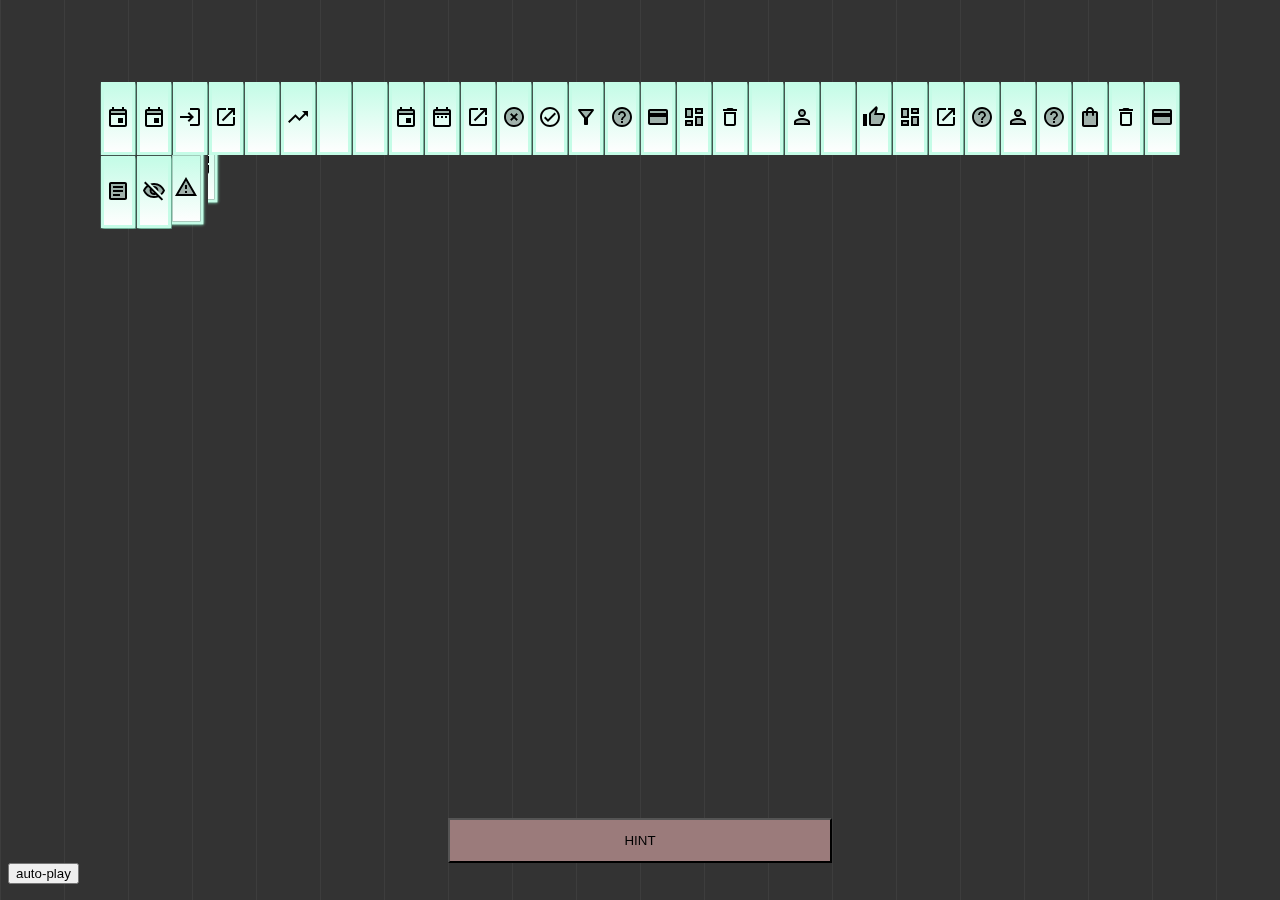
<file: index.html>
<!DOCTYPE html>
<html lang="ko">
  <head>
    <meta charset="UTF-8" />
    <meta http-equiv="X-UA-Compatible" content="IE=edge" />
    <meta name="viewport" content="width=device-width, initial-scale=1.0" />
    <title>Document</title>
  </head>
  <body></body>
  <script>
    location.href = "./bingo/html";
  </script>
</html>
</file>
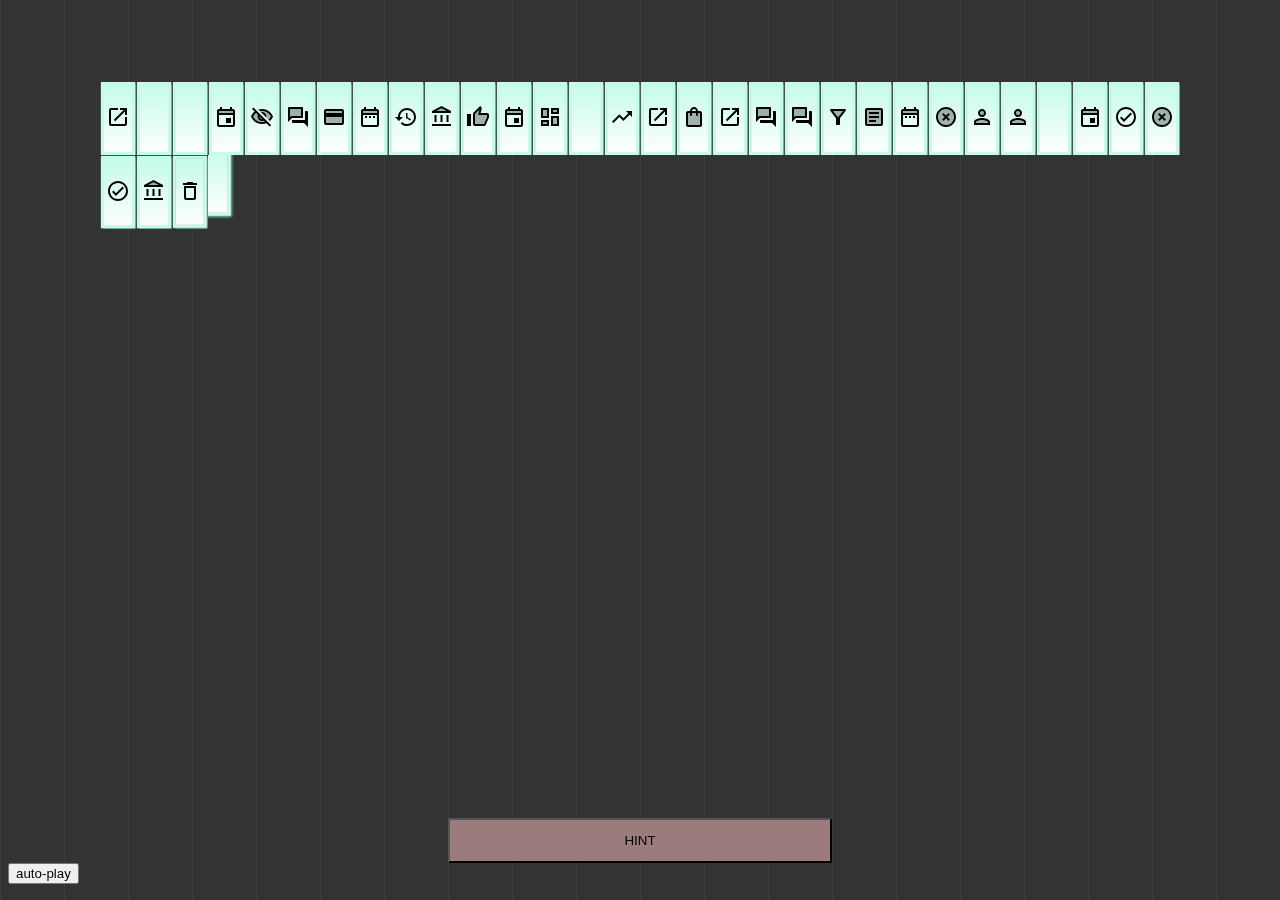
<file: bingo/html/index.html>
<!DOCTYPE html>
<html lang="ko">
  <head>
    <meta charset="UTF-8" />
    <meta http-equiv="X-UA-Compatible" content="IE=edge" />
    <meta name="viewport" content="width=device-width, initial-scale=1.0" />
    <link href="https://fonts.googleapis.com/icon?family=Material+Icons+Two+Tone" rel="stylesheet" />
    <link rel="stylesheet" href="../css/layout.css" />
    <link rel="stylesheet" href="../css/main.css" />
    <script src="../js/jquery-3.6.0.min.js"></script>
    <script src="../js/gsap/gsap.min.js"></script>
    <script src="../js/gsap/EasePack.min.js"></script>
    <script src="../js/main.js" defer></script>
    <title>Bingo</title>
  </head>
  <body>
    <div class="contentWrap">
      <!-- <div class="row 0">
        <div class="tile" data-cord="0,0"></div>
        <div class="tile" data-cord="0,1"></div>
        <div class="tile" data-cord="0,2"></div>
        <div class="tile" data-cord="0,3"></div>
        <div class="tile" data-cord="0,4"></div>
      </div>
      <div class="row 1">
        <div class="tile" data-cord="1,0"></div>
        <div class="tile" data-cord="1,1"></div>
        <div class="tile" data-cord="1,2"></div>
        <div class="tile" data-cord="1,3"></div>
        <div class="tile" data-cord="1,4"></div>
      </div>
      <div class="row 2">
        <div class="tile" data-cord="2,0"></div>
        <div class="tile" data-cord="2,1"></div>
        <div class="tile" data-cord="2,2"></div>
        <div class="tile" data-cord="2,3"></div>
        <div class="tile" data-cord="2,4"></div>
      </div>
      <div class="row 3">
        <div class="tile" data-cord="3,0"></div>
        <div class="tile" data-cord="3,1"></div>
        <div class="tile" data-cord="3,2"></div>
        <div class="tile" data-cord="3,3"></div>
        <div class="tile" data-cord="3,4"></div>
      </div>
      <div class="row 4">
        <div class="tile" data-cord="4,0"></div>
        <div class="tile" data-cord="4,1"></div>
        <div class="tile" data-cord="4,2"></div>
        <div class="tile" data-cord="4,3"></div>
        <div class="tile" data-cord="4,4"></div>
      </div> -->

      <!-- <svg width="1000" height="1000">
      <line id="line0" x1="202" y1="299" x2="0" y2="0" stroke="green" />
      <line id="line0" x1="107" y1="203" x2="0" y2="0" stroke="green" />
      <line x1="0" y1="0" x2="100" y2="100" stroke="blue"></line>
    </svg> -->
    </div>

    <div id="bgParticle"></div>
    <div id="hint">
      <button>HINT</button>
    </div>
    <div id="auto">
      <button>auto-play</button>
    </div>
  </body>
</html>
</file>
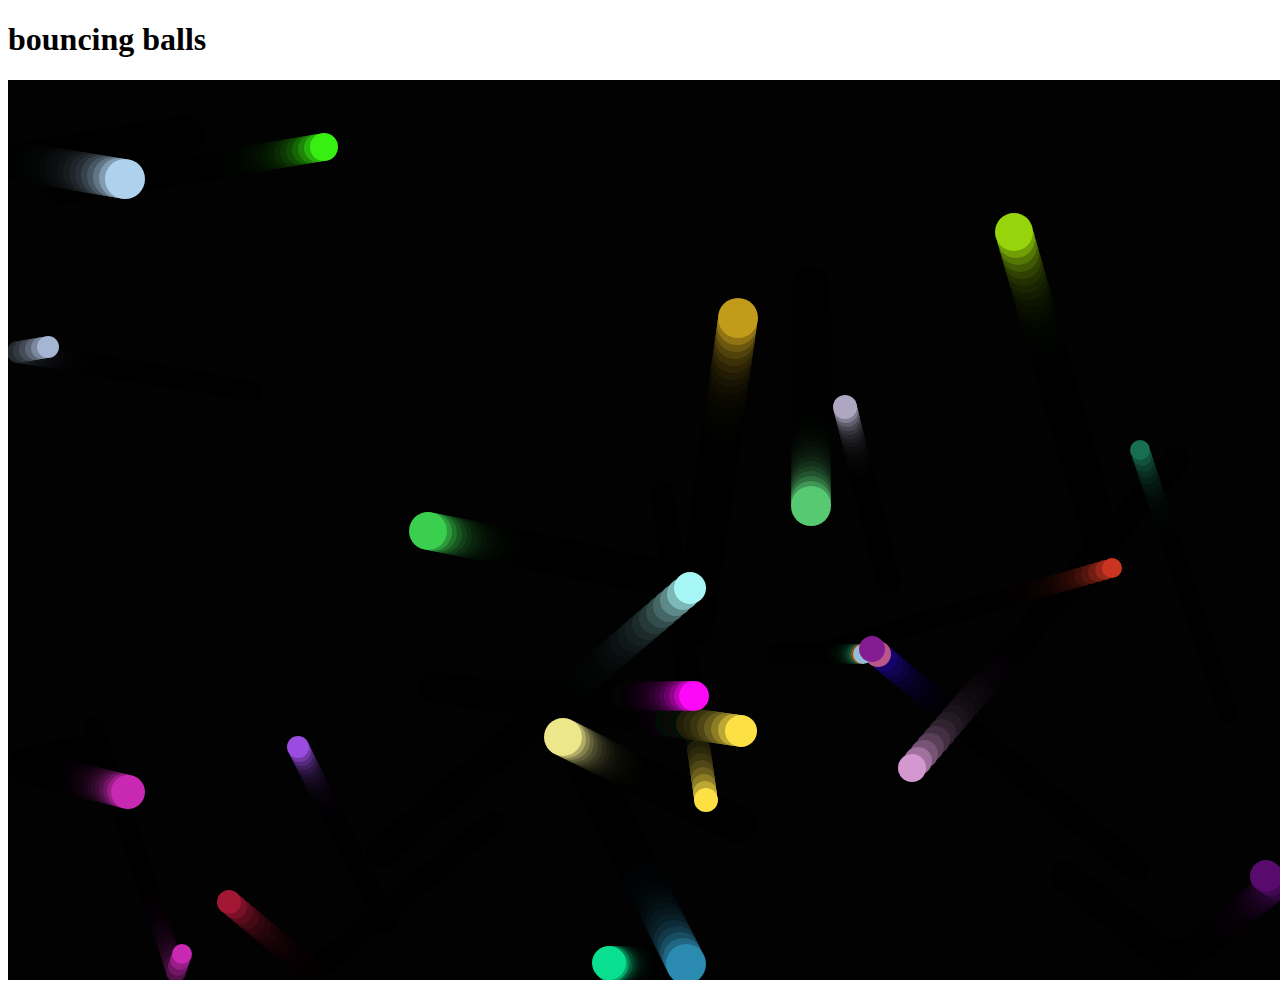
<file: ooj/html/index.html>
<!DOCTYPE html>
<html>
  <head>
    <meta charset="utf-8" />
    <title>Bouncing balls</title>
    <link rel="stylesheet" href="../scss/style.scss" />
  </head>

  <body>
    <h1>bouncing balls</h1>
    <canvas></canvas>

    <script src="../js/main.js"></script>
  </body>
</html>
</file>
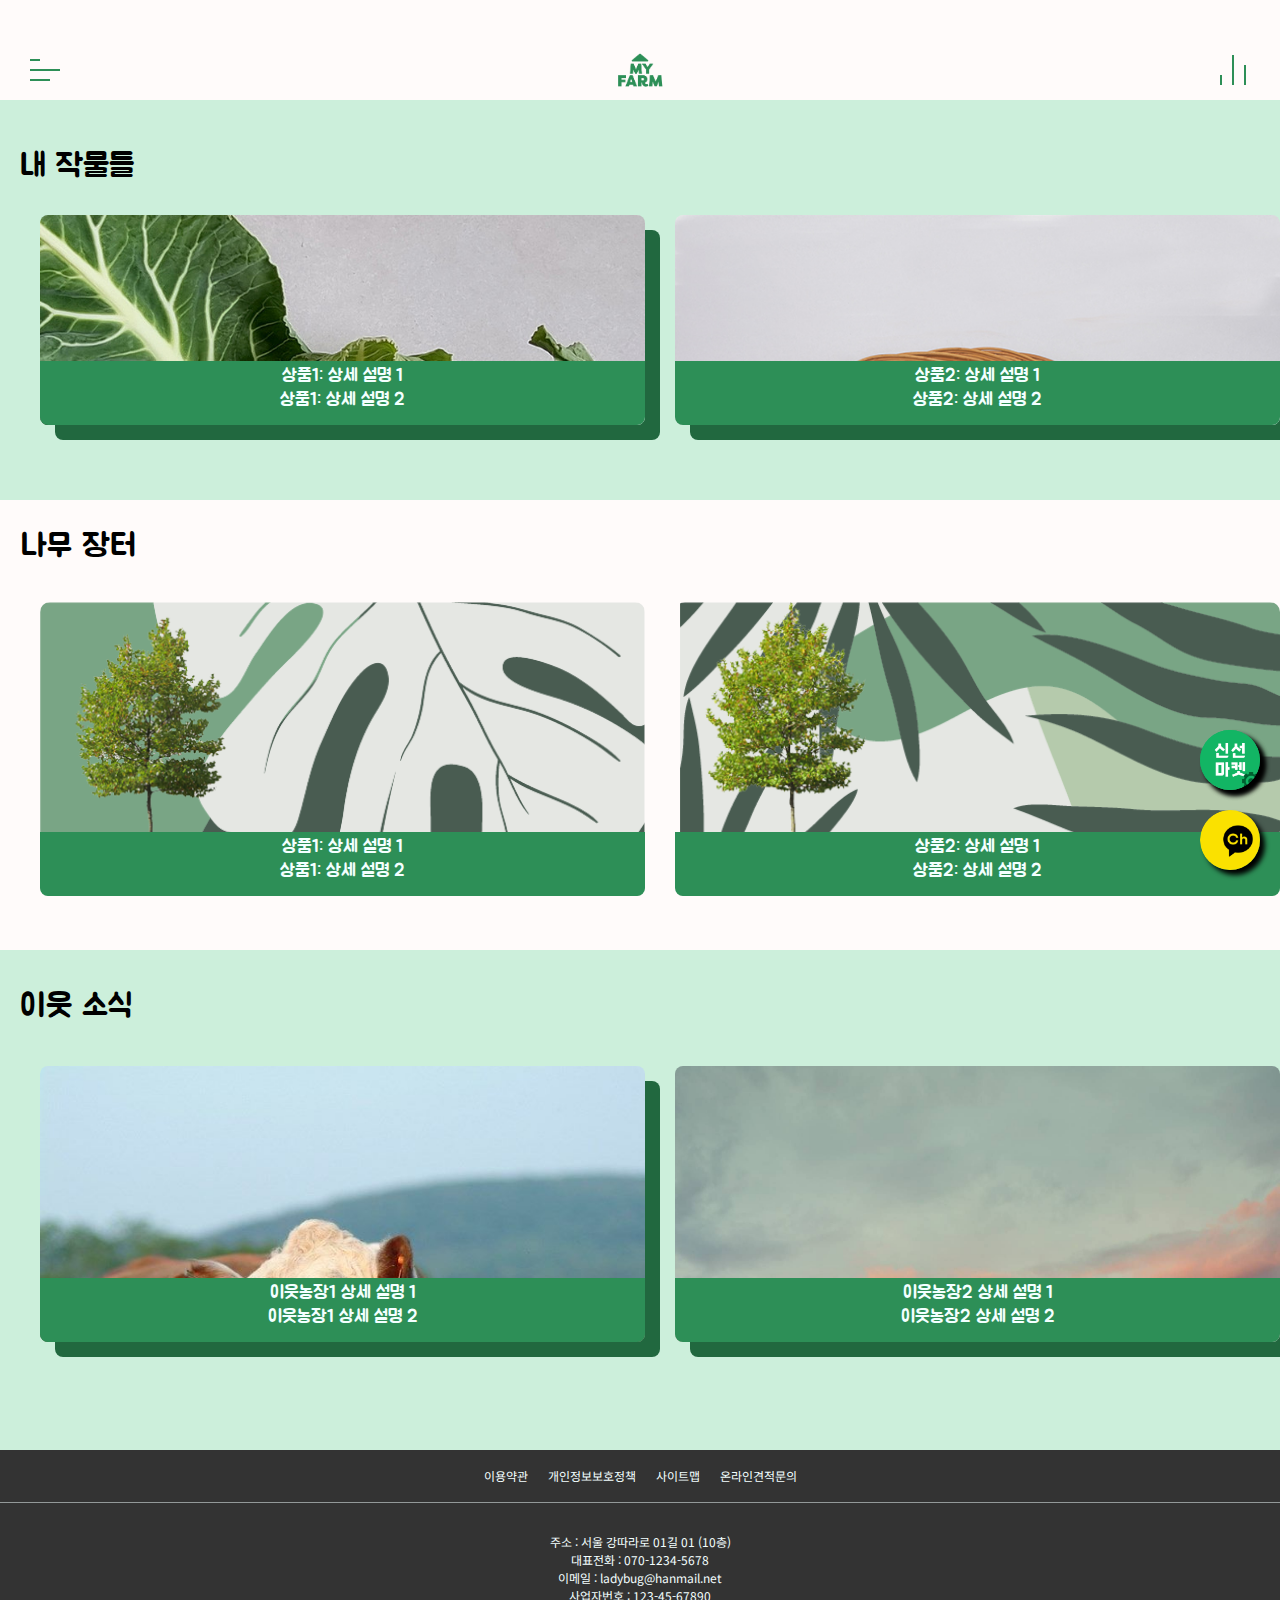
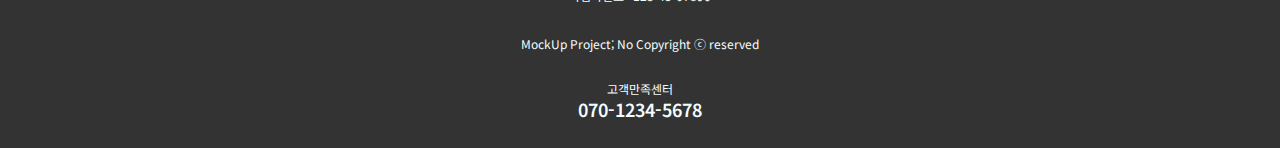
<file: myFarm_demo/m/html/test.html>
<!DOCTYPE html>
<html lang="ko">
  <head>
    <meta charset="UTF-8" />
    <meta http-equiv="X-UA-Compatible" content="IE=edge" />
    <meta name="viewport" content="width=device-width, initial-scale=1.0" />

    <!-- fonts -->
    <link rel="preconnect" href="https://fonts.googleapis.com" />
    <link rel="preconnect" href="https://fonts.gstatic.com" crossorigin />
    <link rel="stylesheet" href="https://fonts.googleapis.com/css2?family=Jua&family=Noto+Sans+KR&display=swap"/>

    <!-- styleSheet -->
    <link rel="stylesheet" href="../css/reset.css" />
    <link rel="stylesheet" href="../css/swiper-bundle.css" />
    <link rel="stylesheet" href="../css/test_main.css" />

    <!-- javascript -->
    <script src="../js/jquery-3.6.0.min.js"></script>
    <script src="../js/swiper-bundle.min.js"></script>
    <script src="../js/test_main.js" defer></script>

    <!-- Doc -->
    <title>마이농장에 오신것을 환영합니다!</title>
    <link
      rel="shortcut icon"
      type="image/x-icon"
      href="../images/ci/logo_leaf.png"
    />
  </head>
  <body>
    <div class="chat"></div>
    <div class="shop"></div>
    
    <!-- .body_container>(((.slider_menu>ul>li{menu$}*5)+(nav#gnb>(ul>(li.hamburger>span*3)+(li.logo>.imgBox)+(li.settings>span*3))))+(.myItems>(.titleBox>h1{내 작물들})+(.swiper>.swiper-wrapper>(.swiper-slide>.imgBox[style={background-image:url("../images/contents/vegi/vegi0$.jpg")}]>.txtBox>p{상품$: 상세 설명 1}+p{상품$: 상세 설명 2})*9))+(.options>(.titleBox>h1{나무 장터})+(.swiper>.swiper-wrapper>(.swiper-slide>.imgBox[style={background-image:url("../images/contents/tree/tree0$.png")}]>.txtBox>p{상품$: 상세 설명 1}+p{상품$: 상세 설명 2})*8))+(.neighbors>(.titleBox>h1{이웃 소식})+(.swiper>.swiper-wrapper>(.swiper-slide>.imgBox[style={background-image:url("../images/contents/farm/farm0$.jpg")}]>.txtBox>p{이웃농장$ 상세 설명 1}+p{이웃농장$ 상세 설명 2})*6))+footer.footer) -->
    <div class="body_container">
      <div class="slider_menu">
        <ul>
          <li>menu1</li>
          <li>menu2</li>
          <li>menu3</li>
          <li>menu4</li>
          <li>menu5</li>
        </ul>
      </div>
      <nav id="gnb">
        <ul>
          <li class="hamburger"><span></span><span></span><span></span></li>
          <li class="logo">
            <div class="imgBox"></div>
          </li>
          <li class="settings"><span></span><span></span><span></span></li>
        </ul>
      </nav>
      <div class="myItems">
        <div class="titleBox">
          <h1>내 작물들</h1>
        </div>
        <div class="swiper">
          <div class="swiper-wrapper">
            <div class="swiper-slide">
              <div class="imgBox" style=background-image:url("../images/contents/vegi/vegi01.jpg")>
                <div class="txtBox">
                  <p>상품1: 상세 설명 1</p>
                  <p>상품1: 상세 설명 2</p>
                </div>
              </div>
            </div>
            <div class="swiper-slide">
              <div class="imgBox" style=background-image:url("../images/contents/vegi/vegi02.jpg")>
                <div class="txtBox">
                  <p>상품2: 상세 설명 1</p>
                  <p>상품2: 상세 설명 2</p>
                </div>
              </div>
            </div>
            <div class="swiper-slide">
              <div class="imgBox" style=background-image:url("../images/contents/vegi/vegi03.jpg")>
                <div class="txtBox">
                  <p>상품3: 상세 설명 1</p>
                  <p>상품3: 상세 설명 2</p>
                </div>
              </div>
            </div>
            <div class="swiper-slide">
              <div class="imgBox" style=background-image:url("../images/contents/vegi/vegi04.jpg")>
                <div class="txtBox">
                  <p>상품4: 상세 설명 1</p>
                  <p>상품4: 상세 설명 2</p>
                </div>
              </div>
            </div>
            <div class="swiper-slide">
              <div class="imgBox" style=background-image:url("../images/contents/vegi/vegi05.jpg")>
                <div class="txtBox">
                  <p>상품5: 상세 설명 1</p>
                  <p>상품5: 상세 설명 2</p>
                </div>
              </div>
            </div>
            <div class="swiper-slide">
              <div class="imgBox" style=background-image:url("../images/contents/vegi/vegi06.jpg")>
                <div class="txtBox">
                  <p>상품6: 상세 설명 1</p>
                  <p>상품6: 상세 설명 2</p>
                </div>
              </div>
            </div>
            <div class="swiper-slide">
              <div class="imgBox" style=background-image:url("../images/contents/vegi/vegi07.jpg")>
                <div class="txtBox">
                  <p>상품7: 상세 설명 1</p>
                  <p>상품7: 상세 설명 2</p>
                </div>
              </div>
            </div>
            <div class="swiper-slide">
              <div class="imgBox" style=background-image:url("../images/contents/vegi/vegi08.jpg")>
                <div class="txtBox">
                  <p>상품8: 상세 설명 1</p>
                  <p>상품8: 상세 설명 2</p>
                </div>
              </div>
            </div>
            <div class="swiper-slide">
              <div class="imgBox" style=background-image:url("../images/contents/vegi/vegi09.jpg")>
                <div class="txtBox">
                  <p>상품9: 상세 설명 1</p>
                  <p>상품9: 상세 설명 2</p>
                </div>
              </div>
            </div>
          </div>
        </div>
      </div>
      <div class="options">
        <div class="titleBox">
          <h1>나무 장터</h1>
        </div>
        <div class="swiper">
          <div class="swiper-wrapper">
            <div class="swiper-slide">
              <div class="imgBox" style=background-image:url("../images/contents/tree/tree01.png")>
                <div class="txtBox">
                  <p>상품1: 상세 설명 1</p>
                  <p>상품1: 상세 설명 2</p>
                </div>
              </div>
            </div>
            <div class="swiper-slide">
              <div class="imgBox" style=background-image:url("../images/contents/tree/tree02.png")>
                <div class="txtBox">
                  <p>상품2: 상세 설명 1</p>
                  <p>상품2: 상세 설명 2</p>
                </div>
              </div>
            </div>
            <div class="swiper-slide">
              <div class="imgBox" style=background-image:url("../images/contents/tree/tree03.png")>
                <div class="txtBox">
                  <p>상품3: 상세 설명 1</p>
                  <p>상품3: 상세 설명 2</p>
                </div>
              </div>
            </div>
            <div class="swiper-slide">
              <div class="imgBox" style=background-image:url("../images/contents/tree/tree04.png")>
                <div class="txtBox">
                  <p>상품4: 상세 설명 1</p>
                  <p>상품4: 상세 설명 2</p>
                </div>
              </div>
            </div>
            <div class="swiper-slide">
              <div class="imgBox" style=background-image:url("../images/contents/tree/tree05.png")>
                <div class="txtBox">
                  <p>상품5: 상세 설명 1</p>
                  <p>상품5: 상세 설명 2</p>
                </div>
              </div>
            </div>
            <div class="swiper-slide">
              <div class="imgBox" style=background-image:url("../images/contents/tree/tree06.png")>
                <div class="txtBox">
                  <p>상품6: 상세 설명 1</p>
                  <p>상품6: 상세 설명 2</p>
                </div>
              </div>
            </div>
            <div class="swiper-slide">
              <div class="imgBox" style=background-image:url("../images/contents/tree/tree07.png")>
                <div class="txtBox">
                  <p>상품7: 상세 설명 1</p>
                  <p>상품7: 상세 설명 2</p>
                </div>
              </div>
            </div>
            <div class="swiper-slide">
              <div class="imgBox" style=background-image:url("../images/contents/tree/tree08.png")>
                <div class="txtBox">
                  <p>상품8: 상세 설명 1</p>
                  <p>상품8: 상세 설명 2</p>
                </div>
              </div>
            </div>
          </div>
        </div>
      </div>
      <div class="neighbors">
        <div class="titleBox">
          <h1>이웃 소식</h1>
        </div>
        <div class="swiper">
          <div class="swiper-wrapper">
            <div class="swiper-slide">
              <div class="imgBox" style=background-image:url("../images/contents/farm/farm01.jpg")>
                <div class="txtBox">
                  <p>이웃농장1 상세 설명 1</p>
                  <p>이웃농장1 상세 설명 2</p>
                </div>
              </div>
            </div>
            <div class="swiper-slide">
              <div class="imgBox" style=background-image:url("../images/contents/farm/farm02.jpg")>
                <div class="txtBox">
                  <p>이웃농장2 상세 설명 1</p>
                  <p>이웃농장2 상세 설명 2</p>
                </div>
              </div>
            </div>
            <div class="swiper-slide">
              <div class="imgBox" style=background-image:url("../images/contents/farm/farm03.jpg")>
                <div class="txtBox">
                  <p>이웃농장3 상세 설명 1</p>
                  <p>이웃농장3 상세 설명 2</p>
                </div>
              </div>
            </div>
            <div class="swiper-slide">
              <div class="imgBox" style=background-image:url("../images/contents/farm/farm04.jpg")>
                <div class="txtBox">
                  <p>이웃농장4 상세 설명 1</p>
                  <p>이웃농장4 상세 설명 2</p>
                </div>
              </div>
            </div>
            <div class="swiper-slide">
              <div class="imgBox" style=background-image:url("../images/contents/farm/farm05.jpg")>
                <div class="txtBox">
                  <p>이웃농장5 상세 설명 1</p>
                  <p>이웃농장5 상세 설명 2</p>
                </div>
              </div>
            </div>
            <div class="swiper-slide">
              <div class="imgBox" style=background-image:url("../images/contents/farm/farm06.jpg")>
                <div class="txtBox">
                  <p>이웃농장6 상세 설명 1</p>
                  <p>이웃농장6 상세 설명 2</p>
                </div>
              </div>
            </div>
          </div>
        </div>
      </div>
      <footer class="footer"></footer>
    </div>

    <footer id="footer">
      <div class="utilMenu">
        <ul>
          <li><a href="">이용약관</a></li>
          <li><a href="">개인정보보호정책</a></li>
          <li><a href="">사이트맵</a></li>
          <li><a href="">온라인견적문의</a></li>
        </ul>
      </div>
      <div class="addressBox">
        <div class="shop">
          <div class="imgBox"></div>
        </div>
        <div class="address">
          <p>
            주소 : 서울 강따라로 01길 01 (10층) <br />
            대표전화 : 070-1234-5678 <br />
            이메일 : ladybug@hanmail.net <br />
            사업자번호 : 123-45-67890
          </p>
          <p class="copyright">MockUp Project; No Copyright ⓒ reserved</p>
        </div>
        <div class="tel">
          고객만족센터
          <div class="imgBox"></div>
          <strong><a href="tel:070-1234-5678">070-1234-5678</a></strong>
        </div>
      </div>
    </footer>
  </body>
</html>
</file>
<file: bingo/css/layout.css>
#bgParticle {
  position: fixed;
  left: 0;
  top: 0;
  right: 0;
  bottom: 0;
  z-index: -1;
  background: repeating-linear-gradient(90deg, rgba(255, 255, 255, 0.05), rgba(255, 255, 255, 0.05) 1px, 0, transparent 5%) #333;
}
</file>
<file: bingo/css/main.css>
svg {
  position: absolute;
  top: 0;
  width: 90vw;
  height: 90vh;
  pointer-events: none;
  -webkit-user-select: none;
     -moz-user-select: none;
      -ms-user-select: none;
          user-select: none;
}

.contentWrap {
  margin: auto;
  width: 90vw;
  height: 90vh;
  display: -webkit-box;
  display: -ms-flexbox;
  display: flex;
  position: relative;
  -webkit-box-orient: vertical;
  -webkit-box-direction: normal;
      -ms-flex-flow: column;
          flex-flow: column;
  -webkit-user-select: none;
     -moz-user-select: none;
      -ms-user-select: none;
          user-select: none;
  -webkit-perspective: -1000px;
          perspective: -1000px;
}

.contentWrap .row {
  height: 95%;
  display: -webkit-box;
  display: -ms-flexbox;
  display: flex;
  -webkit-box-pack: space-evenly;
      -ms-flex-pack: space-evenly;
          justify-content: space-evenly;
}

.contentWrap .row .sizeFixer {
  width: 100%;
  height: 100%;
  display: -webkit-box;
  display: -ms-flexbox;
  display: flex;
  -webkit-box-pack: center;
      -ms-flex-pack: center;
          justify-content: center;
  -webkit-box-align: center;
      -ms-flex-align: center;
          align-items: center;
  overflow: hidden;
}

.contentWrap .row .tile {
  display: -webkit-box;
  display: -ms-flexbox;
  display: flex;
  width: 80%;
  height: 90%;
  -webkit-box-pack: center;
      -ms-flex-pack: center;
          justify-content: center;
  -webkit-box-align: center;
      -ms-flex-align: center;
          align-items: center;
}

.contentWrap .row .tile.hide {
  display: none;
}

.contentWrap .row .tile.block {
  border: 3px solid #c5fce7;
  -webkit-box-shadow: 1px 1px 3px #95f9d3;
          box-shadow: 1px 1px 3px #95f9d3;
  background: -webkit-gradient(linear, left top, left bottom, from(#c5fce7), to(#fefefe));
  background: linear-gradient(#c5fce7, #fefefe);
}

.contentWrap .row .tile.block:hover {
  -webkit-transform: scale(101%);
          transform: scale(101%);
  border: 3px solid rgba(165, 147, 42, 0.89);
  -webkit-box-shadow: 1px 1px 3px rgba(124, 111, 32, 0.89);
          box-shadow: 1px 1px 3px rgba(124, 111, 32, 0.89);
}

.contentWrap .row .tile.selected {
  background-color: none;
  background: -webkit-gradient(linear, left top, left bottom, from(rgba(136, 6, 6, 0.884)), to(rgba(54, 2, 2, 0.856)));
  background: linear-gradient(rgba(136, 6, 6, 0.884), rgba(54, 2, 2, 0.856));
}

#hint {
  width: 30vw;
  height: 5vh;
  margin: auto;
  -webkit-user-select: none;
     -moz-user-select: none;
      -ms-user-select: none;
          user-select: none;
}

#hint button {
  width: 100%;
  height: 100%;
  background-color: #9b7b7b;
}

#hint button:hover {
  background-color: #473636;
}
</file>
<file: myFarm_demo/m/css/test_main.css>
body {
  font-size: 18px;
  font-family: "Noto Sans KR";
  color: darkslategray;
}

.body_container {
  background-color: #fffbfa;
  width: 100vw;
}

.hide {
  opacity: 0;
}

.chat {
  position: fixed;
  right: 20px;
  bottom: 30px;
  height: 60px;
  width: 60px;
  border-radius: 50%;
  -webkit-box-shadow: 5px 5px 5px black;
          box-shadow: 5px 5px 5px black;
  background-image: url("../images/main/icon/icon_kakao.png");
  background-size: cover;
  z-index: 5;
}

.shop {
  position: fixed;
  right: 20px;
  bottom: 110px;
  height: 60px;
  width: 60px;
  border-radius: 50%;
  -webkit-box-shadow: 5px 5px 5px black;
          box-shadow: 5px 5px 5px black;
  background-image: url("../images/main/icon/icon_mall.png");
  background-size: cover;
  z-index: 5;
}

.slider_menu {
  background-color: #f3ffff;
  position: fixed;
  height: 100%;
  width: 100vw;
  top: 60px;
  left: 100%;
  -webkit-transition: 0.5s ease;
  transition: 0.5s ease;
  z-index: 3;
}

.slider_menu.on {
  left: 0;
}

.slider_menu.on + #gnb ul {
  top: 0;
}

.slider_menu ul {
  height: 100%;
  display: -webkit-box;
  display: -ms-flexbox;
  display: flex;
  -webkit-box-orient: vertical;
  -webkit-box-direction: normal;
      -ms-flex-direction: column;
          flex-direction: column;
  -ms-flex-pack: distribute;
      justify-content: space-around;
  -webkit-box-align: center;
      -ms-flex-align: center;
          align-items: center;
}

#gnb {
  background-color: #fffbfa;
  position: fixed;
  height: 100px;
  width: 100vw;
  z-index: 2;
}

#gnb ul {
  position: relative;
  top: 40%;
  -webkit-box-sizing: border-box;
          box-sizing: border-box;
  height: 60%;
  width: 100%;
  display: -webkit-box;
  display: -ms-flexbox;
  display: flex;
  -webkit-box-pack: justify;
      -ms-flex-pack: justify;
          justify-content: space-between;
  -webkit-box-align: center;
      -ms-flex-align: center;
          align-items: center;
  -webkit-transition: 0.5s ease;
  transition: 0.5s ease;
}

#gnb ul .hamburger {
  width: 50px;
  height: 50px;
  position: relative;
  margin-left: 20px;
}

#gnb ul .hamburger span {
  display: block;
  height: 2px;
  background-color: #2d8f57;
  position: absolute;
  left: 10px;
  -webkit-transition: all 0.25s ease;
  transition: all 0.25s ease;
}

#gnb ul .hamburger span:nth-child(1) {
  top: 14px;
  width: 10px;
}

#gnb ul .hamburger span:nth-child(2) {
  top: 24px;
  width: 30px;
}

#gnb ul .hamburger span:nth-child(3) {
  top: 34px;
  width: 20px;
}

#gnb ul .hamburger.on span:nth-child(1) {
  -webkit-transform: rotate(-45deg);
          transform: rotate(-45deg);
  top: 24px;
  width: 30px;
}

#gnb ul .hamburger.on span:nth-child(2) {
  left: 100px;
  opacity: 0;
}

#gnb ul .hamburger.on span:nth-child(3) {
  -webkit-transform: rotate(45deg);
          transform: rotate(45deg);
  top: 24px;
  width: 30px;
}

#gnb ul .logo {
  width: 50px;
  height: 50px;
  position: relative;
}

#gnb ul .logo .imgBox {
  width: 100%;
  height: 100%;
  background-image: url("../images/ci/logo_myfarm.png");
  background-size: cover;
}

#gnb ul .settings {
  display: -webkit-box;
  display: -ms-flexbox;
  display: flex;
  -webkit-box-align: end;
      -ms-flex-align: end;
          align-items: flex-end;
  width: 50px;
  height: 50px;
  position: relative;
  margin-right: 20px;
}

#gnb ul .settings span {
  width: 2px;
  background-color: #2d8f57;
  position: relative;
  bottom: 10px;
  -webkit-transition: all 0.25s ease;
  transition: all 0.25s ease;
}

#gnb ul .settings span:nth-child(1) {
  left: 10px;
  height: 10px;
}

#gnb ul .settings span:nth-child(2) {
  left: 20px;
  height: 30px;
}

#gnb ul .settings span:nth-child(3) {
  left: 30px;
  height: 20px;
}

#gnb ul .settings.on span:nth-child(1) {
  -webkit-transform: rotate(45deg);
          transform: rotate(45deg);
  height: 30px;
  left: 23px;
}

#gnb ul .settings.on span:nth-child(2) {
  left: 100px;
  opacity: 0;
  height: 30px;
}

#gnb ul .settings.on span:nth-child(3) {
  -webkit-transform: rotate(-45deg);
          transform: rotate(-45deg);
  height: 30px;
  left: 20px;
}

.myItems {
  background-color: #ccefdb;
  -webkit-box-sizing: border-box;
          box-sizing: border-box;
  padding-top: 150px;
  width: 100%;
  height: 500px;
}

.myItems .titleBox {
  display: -webkit-box;
  display: -ms-flexbox;
  display: flex;
  height: 10%;
  margin-bottom: 30px;
}

.myItems .titleBox h1 {
  margin-left: 20px;
  font-family: "Jua";
  font-size: xx-large;
  color: black;
}

.myItems .swiper {
  height: 100%;
  margin-left: 40px;
}

.myItems .swiper .swiper-wrapper .swiper-slide .imgBox {
  position: relative;
  border-radius: 8px;
  background-size: cover;
  background-repeat: no-repeat;
  height: 60%;
  -webkit-box-shadow: 15px 15px 0px #21683f;
          box-shadow: 15px 15px 0px #21683f;
}

.myItems .swiper .swiper-wrapper .swiper-slide .imgBox .txtBox {
  position: absolute;
  width: 100%;
  bottom: 0px;
  padding-bottom: 10px;
  background-color: #2d8f57;
  border-radius: 0 0 8px 8px;
}

.myItems .swiper .swiper-wrapper .swiper-slide .imgBox .txtBox p {
  margin: 6px;
  text-align: center;
  color: #f3ffff;
  font-family: "Jua";
}

.options {
  -webkit-box-sizing: border-box;
          box-sizing: border-box;
  padding-top: 30px;
  width: 100%;
  height: 450px;
}

.options .titleBox {
  display: -webkit-box;
  display: -ms-flexbox;
  display: flex;
  height: 10%;
  margin-bottom: 30px;
}

.options .titleBox h1 {
  margin-left: 20px;
  font-family: "Jua";
  font-size: xx-large;
  color: black;
}

.options .swiper {
  height: 100%;
  margin-left: 40px;
}

.options .swiper .swiper-wrapper .swiper-slide:nth-child(2n-1) .imgBox {
  position: relative;
  border-radius: 8px;
  background-size: contain;
  background-repeat: no-repeat;
  height: 70%;
}

.options .swiper .swiper-wrapper .swiper-slide:nth-child(2n-1) .imgBox::after {
  z-index: -1;
  display: block;
  content: "";
  position: absolute;
  bottom: 0px;
  left: 0px;
  height: 100%;
  width: 100%;
  border-radius: 10px;
  background-image: url("../images/layout/pattern/leaf03.png");
  background-size: cover;
}

.options .swiper .swiper-wrapper .swiper-slide:nth-child(2n-1) .imgBox .txtBox {
  position: absolute;
  width: 100%;
  bottom: 0px;
  padding-bottom: 10px;
  background-color: #2d8f57;
  border-radius: 0 0 8px 8px;
}

.options .swiper .swiper-wrapper .swiper-slide:nth-child(2n-1) .imgBox .txtBox p {
  margin: 6px;
  text-align: center;
  color: #f3ffff;
  font-family: "Jua";
}

.options .swiper .swiper-wrapper .swiper-slide:nth-child(2n) .imgBox {
  position: relative;
  border-radius: 8px;
  background-size: contain;
  background-repeat: no-repeat;
  height: 70%;
}

.options .swiper .swiper-wrapper .swiper-slide:nth-child(2n) .imgBox::after {
  z-index: -1;
  display: block;
  content: "";
  position: absolute;
  bottom: 0px;
  left: 0px;
  height: 100%;
  width: 100%;
  border-radius: 10px;
  background-image: url("../images/layout/pattern/leaf01.png");
  background-size: cover;
}

.options .swiper .swiper-wrapper .swiper-slide:nth-child(2n) .imgBox .txtBox {
  position: absolute;
  width: 100%;
  bottom: 0px;
  padding-bottom: 10px;
  background-color: #2d8f57;
  border-radius: 0 0 8px 8px;
}

.options .swiper .swiper-wrapper .swiper-slide:nth-child(2n) .imgBox .txtBox p {
  margin: 6px;
  text-align: center;
  color: #f3ffff;
  font-family: "Jua";
}

.neighbors {
  background-color: #ccefdb;
  -webkit-box-sizing: border-box;
          box-sizing: border-box;
  padding-top: 40px;
  width: 100%;
  height: 500px;
}

.neighbors .titleBox {
  display: -webkit-box;
  display: -ms-flexbox;
  display: flex;
  height: 10%;
  margin-bottom: 30px;
}

.neighbors .titleBox h1 {
  margin-left: 20px;
  font-family: "Jua";
  font-size: xx-large;
  color: black;
}

.neighbors .swiper {
  height: 100%;
  margin-left: 40px;
}

.neighbors .swiper .swiper-wrapper .swiper-slide .imgBox {
  position: relative;
  border-radius: 8px;
  background-size: cover;
  background-repeat: no-repeat;
  height: 60%;
  -webkit-box-shadow: 15px 15px 0px #21683f;
          box-shadow: 15px 15px 0px #21683f;
}

.neighbors .swiper .swiper-wrapper .swiper-slide .imgBox .txtBox {
  position: absolute;
  width: 100%;
  bottom: 0px;
  padding-bottom: 10px;
  background-color: #2d8f57;
  border-radius: 0 0 8px 8px;
}

.neighbors .swiper .swiper-wrapper .swiper-slide .imgBox .txtBox p {
  margin: 6px;
  text-align: center;
  color: #f3ffff;
  font-family: "Jua";
}

#footer {
  background-color: #333;
  color: #f3ffff;
}

#footer .utilMenu {
  border-bottom: 1px solid rgba(243, 255, 255, 0.5);
}

#footer .utilMenu ul {
  display: -webkit-box;
  display: -ms-flexbox;
  display: flex;
  -webkit-box-pack: center;
      -ms-flex-pack: center;
          justify-content: center;
}

#footer .utilMenu ul li:first-child a:before {
  display: none;
}

#footer .utilMenu ul li a {
  display: block;
  padding: 20px 10px;
  position: relative;
  font-size: 12px;
}

#footer .utilMenu ul li a:before {
  background-color: #f3ffff;
  left: 0;
  top: 50%;
  -webkit-transform: translateY(-50%);
          transform: translateY(-50%);
}

#footer .addressBox {
  padding: 30px 0;
  font-size: 12px;
}

#footer .addressBox .logo {
  text-align: center;
  margin-bottom: 20px;
}

#footer .addressBox .logo img {
  width: 80px;
}

#footer .addressBox .address {
  line-height: 1.5;
  text-align: center;
}

#footer .addressBox .address .copyright {
  margin-top: 30px;
}

#footer .addressBox .tel {
  text-align: center;
  margin-top: 30px;
}

#footer .addressBox .tel strong {
  display: block;
  font-size: 18px;
  font-weight: 600;
  margin-top: 5px;
}
</file>
